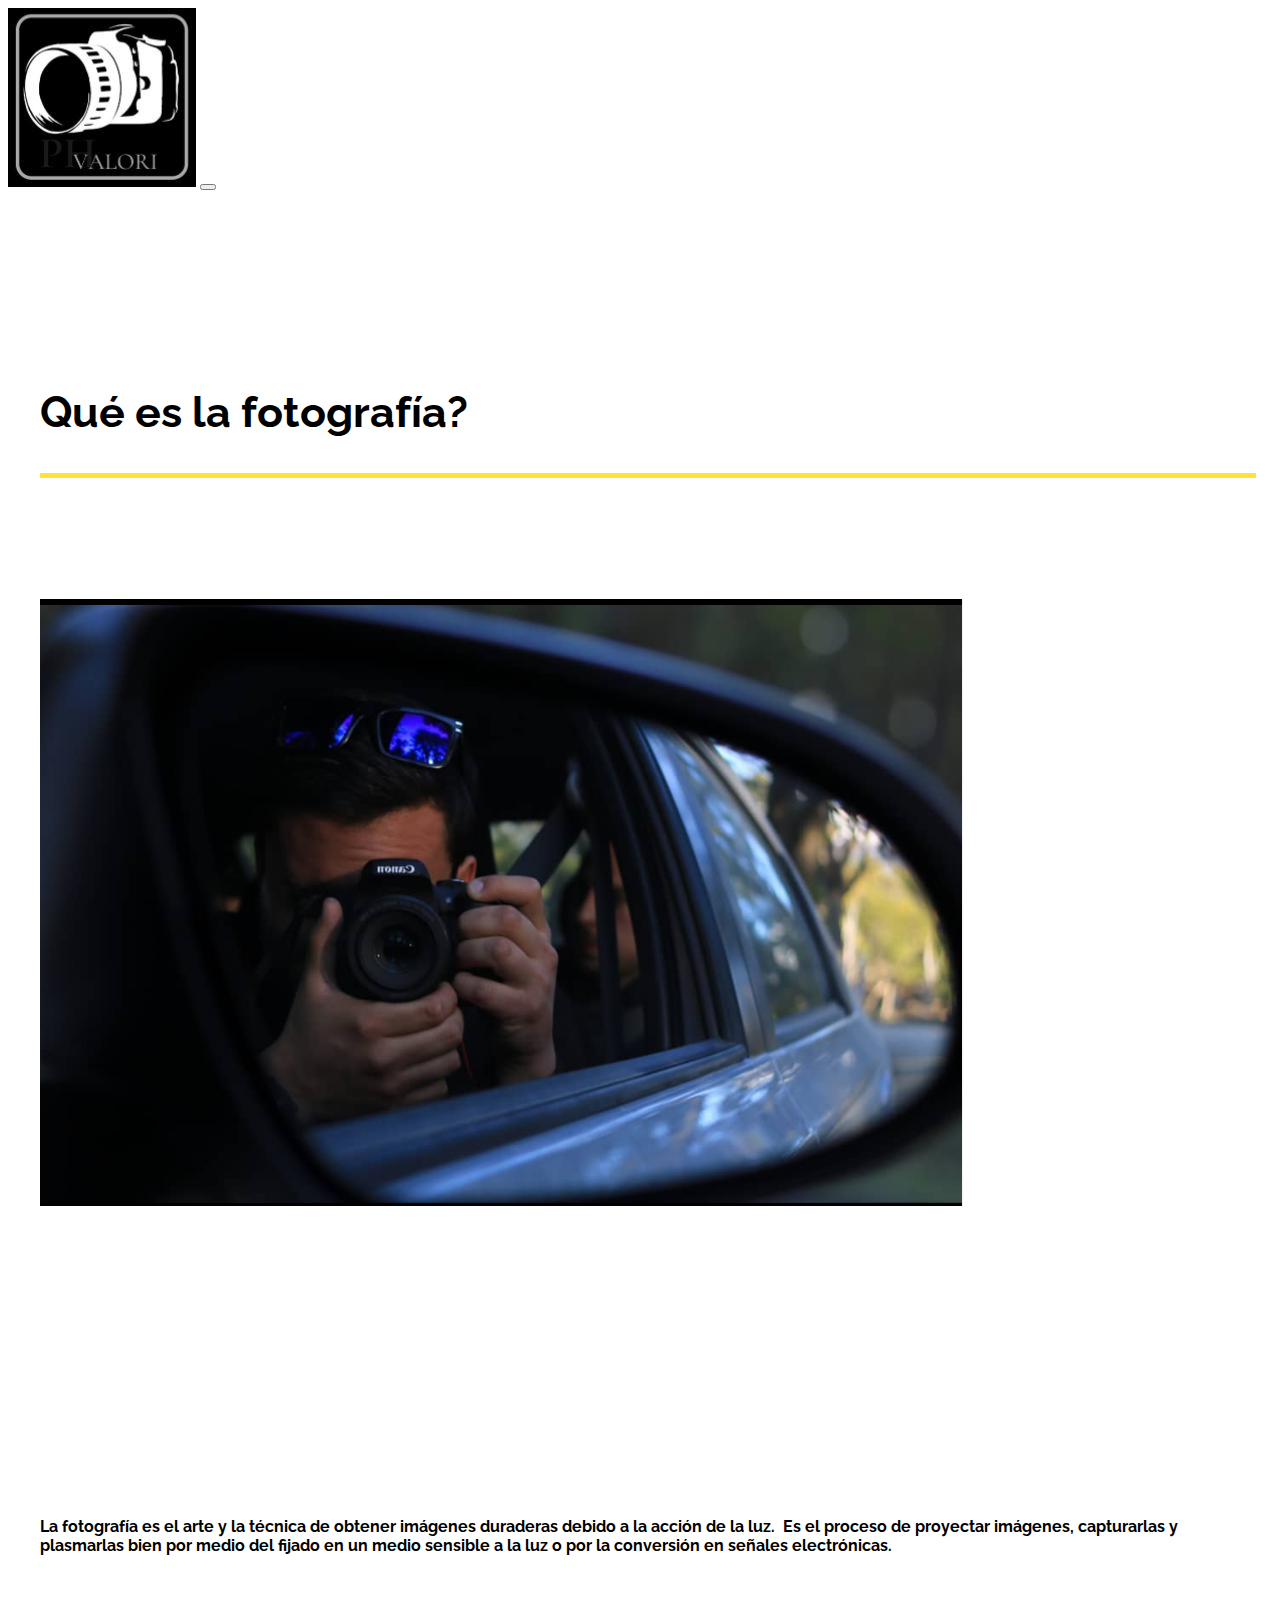
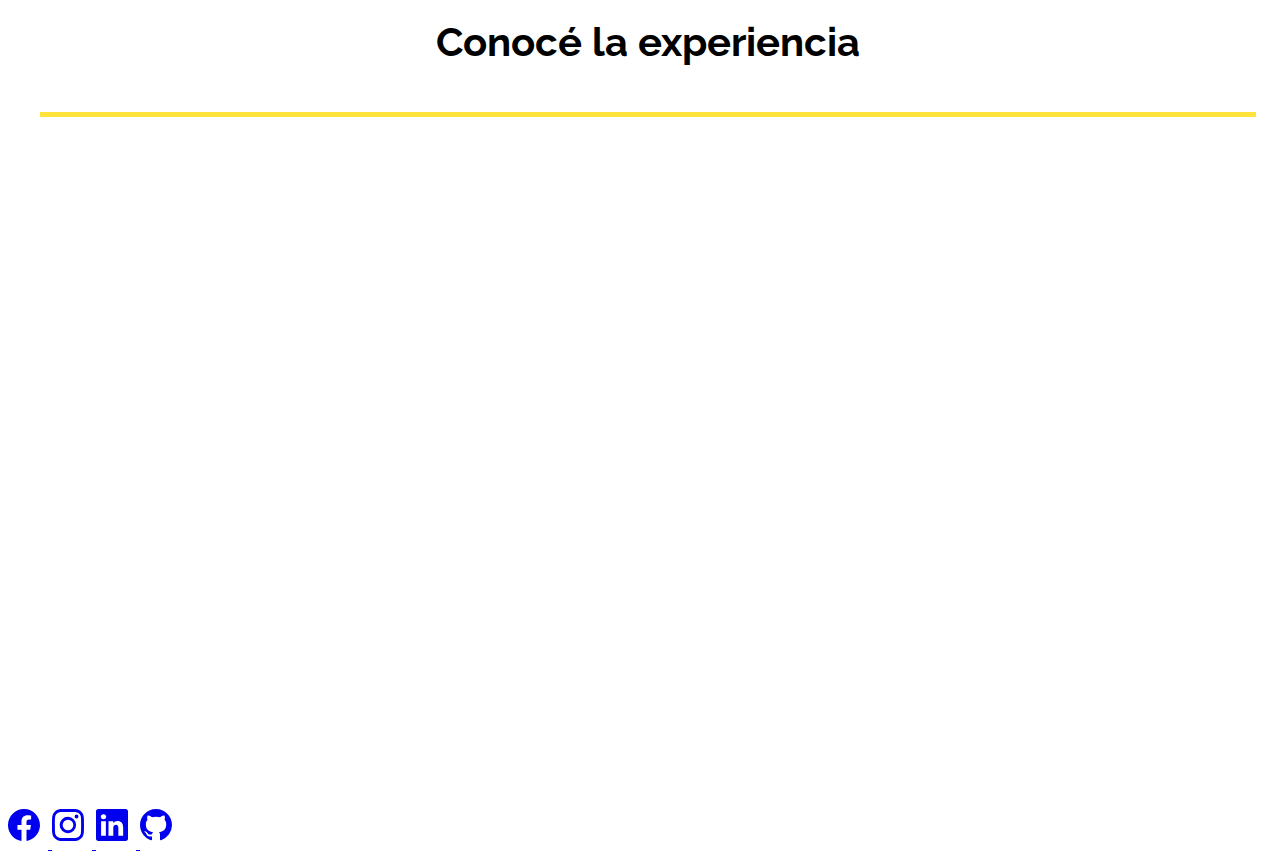
<file: index.html>
<!DOCTYPE html>
<html lang="es">

<head>
  <meta charset="UTF-8">
  <meta http-equiv="X-UA-Compatible" content="IE=edge">
  <meta name="viewport" content="width=device-width, initial-scale=1.0">
  <link rel="icon" type="image/x-icon" href="./imagenes/camara.png">
  <link rel="preconnect" href="https://fonts.googleapis.com">
  <link rel="preconnect" href="https://fonts.gstatic.com" crossorigin>
  <link href="https://fonts.googleapis.com/css2?family=Poppins:wght@200;500&family=Raleway:wght@200&display=swap" rel="stylesheet">
  <meta name="description" content="Somos una empresa dedicada a prestar y alquilar servicios de fotografía">
  <meta name="keywords" content="servicio de alquiler de cámaras, alquiler de camaras, alquiler de equipos de fotografía, camar, fotografía, equipos de fotografía, fotografo">

  <link href="https://cdn.jsdelivr.net/npm/bootstrap@5.1.3/dist/css/bootstrap.min.css" rel="stylesheet"
    integrity="sha384-1BmE4kWBq78iYhFldvKuhfTAU6auU8tT94WrHftjDbrCEXSU1oBoqyl2QvZ6jIW3" crossorigin="anonymous">
  <link rel="stylesheet" href="./scss/main.css">
  <title>PH Valori | alquiler de equipos fotográficos</title>
</head>

<body>
  <header>
    <nav class="navbar navbar-expand-lg navbar-nav navbar-dark bg-black">
      <div class="container-fluid">
        <img src="./imagenes/VALORI.JPG" alt="logo de la pagina">
        <button class="navbar-toggler" type="button" data-bs-toggle="collapse" data-bs-target="#navbarNav"
          aria-controls="navbarNav" aria-expanded="false" aria-label="Toggle navigation">
          <span class="navbar-toggler-icon"></span>
        </button>
        <div class="collapse navbar-collapse" id="navbarNav">
          <ul class="navbar-nav">
            <li class="nav-item">
              <a class="nav-link active" aria-current="page" href="#">Home</a>
            </li>
            <li class="nav-item">
              <a class="nav-link" href="./paginas/servicios.html">Servicios</a>
            </li>
            <li class="nav-item">
              <a class="nav-link" href="./paginas/contacto.html">Contacto</a>
            </li>
            <li class="nav-item">
              <a class="nav-link" href="./paginas/donde-estamos.html">Donde estamos</a>
            </li>
            <li class="nav-item">
              <a class="nav-link" href="./paginas/galería.html">Galería</a>
            </li>
          </ul>
        </div>
      </div>
    </nav>

  </header>

  <main class="body__index">
    <h2 class="creatividad text-center my-5">Qué es la fotografía?</h2>
    <span class="linea"></span>
    <section class="container">
      <div class="row">
        <div class="col-lg-6 cl-md-6">
          <img src="./imagenes/foto diego.PNG" class="img-thumbnail" alt="imagen del fotografo">
        </div>
        <div class="col-lg-6 cl-md-6">
          <h4 class="contexto">La fotografía es el arte y la técnica de obtener imágenes duraderas debido a la acción de
            la luz. ​ Es el proceso de proyectar imágenes, capturarlas y plasmarlas bien por medio del fijado en un
            medio sensible a la luz o por la conversión en señales electrónicas.</h4>
        </div>
      </div>
    </section>
    <h1>Conocé la experiencia</h1>
    <span class="linea"></span>
   <div class="”video-responsive”">
    <iframe class="video" width="760" height="415" src="https://www.youtube.com/embed/XtBVWkynCeo?start=17" title="YouTube video player" frameborder="0" allow="accelerometer; autoplay; clipboard-write; encrypted-media; gyroscope; picture-in-picture" allowfullscreen></iframe>
  </div>
  </main>

  <footer class="text-center text-lg-start bg-black text-muted">

    <section class="d-flex justify-content-center justify-content-lg-between p-4 border-bottom">

      <div class="me-5 d-none d-lg-block">
        <p class="footer_texto">Descubrí más de nosotros:</p>
      </div>

      <div class="footer_logos">
        <a href="https://m.facebook.com/DiieeGo12" class="me-4 text-reset" target="_blank">
          <svg xmlns="http://www.w3.org/2000/svg" width="40" height="40" fill="currentColor" class="bi bi-facebook"
            viewBox="0 0 20 20">
            <path
              d="M16 8.049c0-4.446-3.582-8.05-8-8.05C3.58 0-.002 3.603-.002 8.05c0 4.017 2.926 7.347 6.75 7.951v-5.625h-2.03V8.05H6.75V6.275c0-2.017 1.195-3.131 3.022-3.131.876 0 1.791.157 1.791.157v1.98h-1.009c-.993 0-1.303.621-1.303 1.258v1.51h2.218l-.354 2.326H9.25V16c3.824-.604 6.75-3.934 6.75-7.951z" />
          </svg>
        </a>
        <a href="https://www.instagram.com/diegogvalori/" class="me-4 text-reset" target="_blank">
          <svg xmlns="http://www.w3.org/2000/svg" width="40" height="40" fill="currentColor" class="bi bi-instagram"
            viewBox="0 0 20 20">
            <path
              d="M8 0C5.829 0 5.556.01 4.703.048 3.85.088 3.269.222 2.76.42a3.917 3.917 0 0 0-1.417.923A3.927 3.927 0 0 0 .42 2.76C.222 3.268.087 3.85.048 4.7.01 5.555 0 5.827 0 8.001c0 2.172.01 2.444.048 3.297.04.852.174 1.433.372 1.942.205.526.478.972.923 1.417.444.445.89.719 1.416.923.51.198 1.09.333 1.942.372C5.555 15.99 5.827 16 8 16s2.444-.01 3.298-.048c.851-.04 1.434-.174 1.943-.372a3.916 3.916 0 0 0 1.416-.923c.445-.445.718-.891.923-1.417.197-.509.332-1.09.372-1.942C15.99 10.445 16 10.173 16 8s-.01-2.445-.048-3.299c-.04-.851-.175-1.433-.372-1.941a3.926 3.926 0 0 0-.923-1.417A3.911 3.911 0 0 0 13.24.42c-.51-.198-1.092-.333-1.943-.372C10.443.01 10.172 0 7.998 0h.003zm-.717 1.442h.718c2.136 0 2.389.007 3.232.046.78.035 1.204.166 1.486.275.373.145.64.319.92.599.28.28.453.546.598.92.11.281.24.705.275 1.485.039.843.047 1.096.047 3.231s-.008 2.389-.047 3.232c-.035.78-.166 1.203-.275 1.485a2.47 2.47 0 0 1-.599.919c-.28.28-.546.453-.92.598-.28.11-.704.24-1.485.276-.843.038-1.096.047-3.232.047s-2.39-.009-3.233-.047c-.78-.036-1.203-.166-1.485-.276a2.478 2.478 0 0 1-.92-.598 2.48 2.48 0 0 1-.6-.92c-.109-.281-.24-.705-.275-1.485-.038-.843-.046-1.096-.046-3.233 0-2.136.008-2.388.046-3.231.036-.78.166-1.204.276-1.486.145-.373.319-.64.599-.92.28-.28.546-.453.92-.598.282-.11.705-.24 1.485-.276.738-.034 1.024-.044 2.515-.045v.002zm4.988 1.328a.96.96 0 1 0 0 1.92.96.96 0 0 0 0-1.92zm-4.27 1.122a4.109 4.109 0 1 0 0 8.217 4.109 4.109 0 0 0 0-8.217zm0 1.441a2.667 2.667 0 1 1 0 5.334 2.667 2.667 0 0 1 0-5.334z" />
          </svg>
        </a>
        <a href="https://www.linkedin.com/mwlite/in/diego-valori-252784108" class="me-4 text-reset" target="_blank">
          <svg xmlns="http://www.w3.org/2000/svg" width="40" height="40" fill="currentColor" class="bi bi-linkedin"
            viewBox="0 0 20 20">
            <path
              d="M0 1.146C0 .513.526 0 1.175 0h13.65C15.474 0 16 .513 16 1.146v13.708c0 .633-.526 1.146-1.175 1.146H1.175C.526 16 0 15.487 0 14.854V1.146zm4.943 12.248V6.169H2.542v7.225h2.401zm-1.2-8.212c.837 0 1.358-.554 1.358-1.248-.015-.709-.52-1.248-1.342-1.248-.822 0-1.359.54-1.359 1.248 0 .694.521 1.248 1.327 1.248h.016zm4.908 8.212V9.359c0-.216.016-.432.08-.586.173-.431.568-.878 1.232-.878.869 0 1.216.662 1.216 1.634v3.865h2.401V9.25c0-2.22-1.184-3.252-2.764-3.252-1.274 0-1.845.7-2.165 1.193v.025h-.016a5.54 5.54 0 0 1 .016-.025V6.169h-2.4c.03.678 0 7.225 0 7.225h2.4z" />
          </svg>
        </a>
        <a href="https://github.com/diegovalori/proyecto-ph.valori/" class="me-4 text-reset" target="_blank">
          <svg xmlns="http://www.w3.org/2000/svg" width="40" height="40" fill="currentColor" class="bi bi-github"
            viewBox="0 0 20 20">
            <path
              d="M8 0C3.58 0 0 3.58 0 8c0 3.54 2.29 6.53 5.47 7.59.4.07.55-.17.55-.38 0-.19-.01-.82-.01-1.49-2.01.37-2.53-.49-2.69-.94-.09-.23-.48-.94-.82-1.13-.28-.15-.68-.52-.01-.53.63-.01 1.08.58 1.23.82.72 1.21 1.87.87 2.33.66.07-.52.28-.87.51-1.07-1.78-.2-3.64-.89-3.64-3.95 0-.87.31-1.59.82-2.15-.08-.2-.36-1.02.08-2.12 0 0 .67-.21 2.2.82.64-.18 1.32-.27 2-.27.68 0 1.36.09 2 .27 1.53-1.04 2.2-.82 2.2-.82.44 1.1.16 1.92.08 2.12.51.56.82 1.27.82 2.15 0 3.07-1.87 3.75-3.65 3.95.29.25.54.73.54 1.48 0 1.07-.01 1.93-.01 2.2 0 .21.15.46.55.38A8.012 8.012 0 0 0 16 8c0-4.42-3.58-8-8-8z" />
          </svg>
        </a>
      </div>
    

    </section>

  </footer>
</body>
<script src="https://cdn.jsdelivr.net/npm/bootstrap@5.1.3/dist/js/bootstrap.bundle.min.js"
  integrity="sha384-ka7Sk0Gln4gmtz2MlQnikT1wXgYsOg+OMhuP+IlRH9sENBO0LRn5q+8nbTov4+1p" crossorigin="anonymous"></script>

</html>
</file>
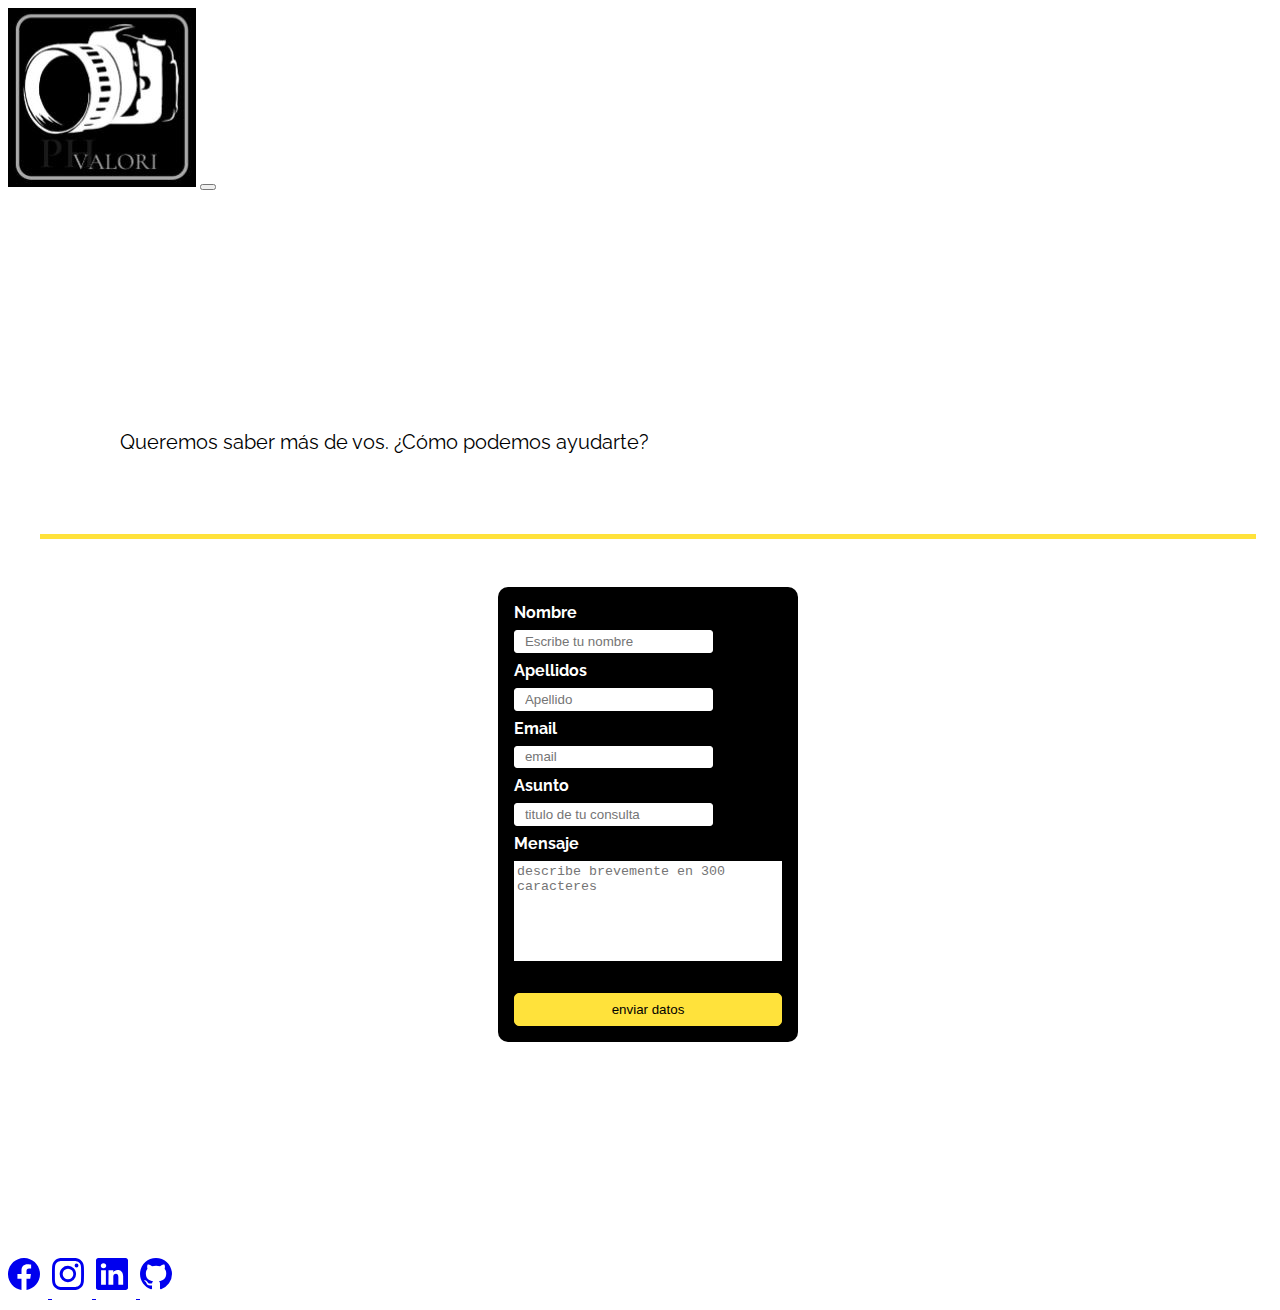
<file: paginas/contacto.html>
<!DOCTYPE html>
<html lang="es">

<head>
  <meta charset="UTF-8">
  <meta http-equiv="X-UA-Compatible" content="IE=edge">
  <meta name="viewport" content="width=device-width, initial-scale=1.0">
  <link rel="icon" type="image/x-icon" href="../imagenes/camara.png">
  <link rel="preconnect" href="https://fonts.googleapis.com">
  <link rel="preconnect" href="https://fonts.gstatic.com" crossorigin>
  <link href="https://fonts.googleapis.com/css2?family=Poppins:wght@200;500&family=Raleway:wght@200&display=swap" rel="stylesheet">
  <meta name="description" content="Contactate con nosotros y pedí asesoramiento sobre nuestros equipos. ">
  <meta name="keywords" content="contacto de alquiler de fotografía, servicio de alquiler de cámaras, alquiler de camaras, alquiler de equipos de fotografía, camar, fotografía, equipos de fotografía, fotografo">

  <link href="https://cdn.jsdelivr.net/npm/bootstrap@5.1.3/dist/css/bootstrap.min.css" rel="stylesheet"
    integrity="sha384-1BmE4kWBq78iYhFldvKuhfTAU6auU8tT94WrHftjDbrCEXSU1oBoqyl2QvZ6jIW3" crossorigin="anonymous">
  <link rel="stylesheet" href="../scss/main.css">

  <title>PH Valori | contactate con nosotros</title>
</head>

<body>

  <header class="header__contacto">
    <nav class="navbar navbar-expand-lg navbar-nav navbar-dark bg-black">
      <div class="container-fluid">
        <img src="../imagenes/VALORI.JPG" alt="logo de la pagina">
        <button class="navbar-toggler" type="button" data-bs-toggle="collapse" data-bs-target="#navbarNav"
          aria-controls="navbarNav" aria-expanded="false" aria-label="Toggle navigation">
          <span class="navbar-toggler-icon"></span>
        </button>
        <div class="collapse navbar-collapse" id="navbarNav">
          <ul class="navbar-nav">
            <li class="nav-item">
              <a class="nav-link active" aria-current="page" href="../index.html">Home</a>
            </li>
            <li class="nav-item">
              <a class="nav-link" href="../paginas/servicios.html">Servicios</a>
            </li>
            <li class="nav-item">
              <a class="nav-link" href="#">Contacto</a>
            </li>
            <li class="nav-item">
              <a class="nav-link" href="../paginas/donde-estamos.html">Donde estamos</a>
            </li>
            <li class="nav-item">
              <a class="nav-link" href="../paginas/galería.html">Galería</a>
            </li>
          </ul>
        </div>
      </div>
    </nav>
  </header>

  <main class="body__contacto">
    <p class="contexto_contacto">Queremos saber más de vos. ¿Cómo podemos ayudarte?</p>
    <span class="linea"></span>
    <div class="form">
    <form class="form__contacto" action="#" target="" method="get" name="formDatosPersonales">

      <label for="nombre">Nombre</label>
      <input type="text" name="nombre" id="nombre" placeholder="Escribe tu nombre" />

      <label for="apellidos">Apellidos</label>
      <input type="text" name="apellidos" id="apellidos" placeholder="Apellido" />

      <label for="email">Email</label>
      <input type="email" name="email" id="email" placeholder="email" required />

      <label for="asunto">Asunto</label>
      <input type="text" name="asunto" id="asunto" placeholder="titulo de tu consulta" />

      <label for="mensaje">Mensaje</label>
      <textarea name="mensaje" for="mensaje" placeholder="describe brevemente en 300 caracteres"
        maxlength="300"></textarea>

      <input type="submit" name="enviar" value="enviar datos" />
    </form>
  </div>
  </main>

  <footer class="text-center text-lg-start bg-black text-muted">

    <section class="d-flex justify-content-center justify-content-lg-between p-4 border-bottom">

      <div class="me-5 d-none d-lg-block">
        <p class="footer_texto">Descubrí más de nosotros:</p>
      </div>

      <div class="footer_logos">
        <a href="https://m.facebook.com/DiieeGo12" class="me-4 text-reset" target="_blank">
          <svg xmlns="http://www.w3.org/2000/svg" width="40" height="40" fill="currentColor" class="bi bi-facebook"
            viewBox="0 0 20 20">
            <path
              d="M16 8.049c0-4.446-3.582-8.05-8-8.05C3.58 0-.002 3.603-.002 8.05c0 4.017 2.926 7.347 6.75 7.951v-5.625h-2.03V8.05H6.75V6.275c0-2.017 1.195-3.131 3.022-3.131.876 0 1.791.157 1.791.157v1.98h-1.009c-.993 0-1.303.621-1.303 1.258v1.51h2.218l-.354 2.326H9.25V16c3.824-.604 6.75-3.934 6.75-7.951z" />
          </svg>
        </a>
        <a href="https://www.instagram.com/diegogvalori/" class="me-4 text-reset" target="_blank">
          <svg xmlns="http://www.w3.org/2000/svg" width="40" height="40" fill="currentColor" class="bi bi-instagram"
            viewBox="0 0 20 20">
            <path
              d="M8 0C5.829 0 5.556.01 4.703.048 3.85.088 3.269.222 2.76.42a3.917 3.917 0 0 0-1.417.923A3.927 3.927 0 0 0 .42 2.76C.222 3.268.087 3.85.048 4.7.01 5.555 0 5.827 0 8.001c0 2.172.01 2.444.048 3.297.04.852.174 1.433.372 1.942.205.526.478.972.923 1.417.444.445.89.719 1.416.923.51.198 1.09.333 1.942.372C5.555 15.99 5.827 16 8 16s2.444-.01 3.298-.048c.851-.04 1.434-.174 1.943-.372a3.916 3.916 0 0 0 1.416-.923c.445-.445.718-.891.923-1.417.197-.509.332-1.09.372-1.942C15.99 10.445 16 10.173 16 8s-.01-2.445-.048-3.299c-.04-.851-.175-1.433-.372-1.941a3.926 3.926 0 0 0-.923-1.417A3.911 3.911 0 0 0 13.24.42c-.51-.198-1.092-.333-1.943-.372C10.443.01 10.172 0 7.998 0h.003zm-.717 1.442h.718c2.136 0 2.389.007 3.232.046.78.035 1.204.166 1.486.275.373.145.64.319.92.599.28.28.453.546.598.92.11.281.24.705.275 1.485.039.843.047 1.096.047 3.231s-.008 2.389-.047 3.232c-.035.78-.166 1.203-.275 1.485a2.47 2.47 0 0 1-.599.919c-.28.28-.546.453-.92.598-.28.11-.704.24-1.485.276-.843.038-1.096.047-3.232.047s-2.39-.009-3.233-.047c-.78-.036-1.203-.166-1.485-.276a2.478 2.478 0 0 1-.92-.598 2.48 2.48 0 0 1-.6-.92c-.109-.281-.24-.705-.275-1.485-.038-.843-.046-1.096-.046-3.233 0-2.136.008-2.388.046-3.231.036-.78.166-1.204.276-1.486.145-.373.319-.64.599-.92.28-.28.546-.453.92-.598.282-.11.705-.24 1.485-.276.738-.034 1.024-.044 2.515-.045v.002zm4.988 1.328a.96.96 0 1 0 0 1.92.96.96 0 0 0 0-1.92zm-4.27 1.122a4.109 4.109 0 1 0 0 8.217 4.109 4.109 0 0 0 0-8.217zm0 1.441a2.667 2.667 0 1 1 0 5.334 2.667 2.667 0 0 1 0-5.334z" />
          </svg>
        </a>
        <a href="https://www.linkedin.com/mwlite/in/diego-valori-252784108" class="me-4 text-reset" target="_blank">
          <svg xmlns="http://www.w3.org/2000/svg" width="40" height="40" fill="currentColor" class="bi bi-linkedin"
            viewBox="0 0 20 20">
            <path
              d="M0 1.146C0 .513.526 0 1.175 0h13.65C15.474 0 16 .513 16 1.146v13.708c0 .633-.526 1.146-1.175 1.146H1.175C.526 16 0 15.487 0 14.854V1.146zm4.943 12.248V6.169H2.542v7.225h2.401zm-1.2-8.212c.837 0 1.358-.554 1.358-1.248-.015-.709-.52-1.248-1.342-1.248-.822 0-1.359.54-1.359 1.248 0 .694.521 1.248 1.327 1.248h.016zm4.908 8.212V9.359c0-.216.016-.432.08-.586.173-.431.568-.878 1.232-.878.869 0 1.216.662 1.216 1.634v3.865h2.401V9.25c0-2.22-1.184-3.252-2.764-3.252-1.274 0-1.845.7-2.165 1.193v.025h-.016a5.54 5.54 0 0 1 .016-.025V6.169h-2.4c.03.678 0 7.225 0 7.225h2.4z" />
          </svg>
        </a>
        <a href="https://github.com/diegovalori/proyecto-ph.valori/" class="me-4 text-reset" target="_blank">
          <svg xmlns="http://www.w3.org/2000/svg" width="40" height="40" fill="currentColor" class="bi bi-github"
            viewBox="0 0 20 20">
            <path
              d="M8 0C3.58 0 0 3.58 0 8c0 3.54 2.29 6.53 5.47 7.59.4.07.55-.17.55-.38 0-.19-.01-.82-.01-1.49-2.01.37-2.53-.49-2.69-.94-.09-.23-.48-.94-.82-1.13-.28-.15-.68-.52-.01-.53.63-.01 1.08.58 1.23.82.72 1.21 1.87.87 2.33.66.07-.52.28-.87.51-1.07-1.78-.2-3.64-.89-3.64-3.95 0-.87.31-1.59.82-2.15-.08-.2-.36-1.02.08-2.12 0 0 .67-.21 2.2.82.64-.18 1.32-.27 2-.27.68 0 1.36.09 2 .27 1.53-1.04 2.2-.82 2.2-.82.44 1.1.16 1.92.08 2.12.51.56.82 1.27.82 2.15 0 3.07-1.87 3.75-3.65 3.95.29.25.54.73.54 1.48 0 1.07-.01 1.93-.01 2.2 0 .21.15.46.55.38A8.012 8.012 0 0 0 16 8c0-4.42-3.58-8-8-8z" />
          </svg>
        </a>
      </div>
      </div>

    </section>

  </footer>

</body>

<script src="https://cdn.jsdelivr.net/npm/bootstrap@5.1.3/dist/js/bootstrap.bundle.min.js"
  integrity="sha384-ka7Sk0Gln4gmtz2MlQnikT1wXgYsOg+OMhuP+IlRH9sENBO0LRn5q+8nbTov4+1p" crossorigin="anonymous"></script>

</html>
</file>
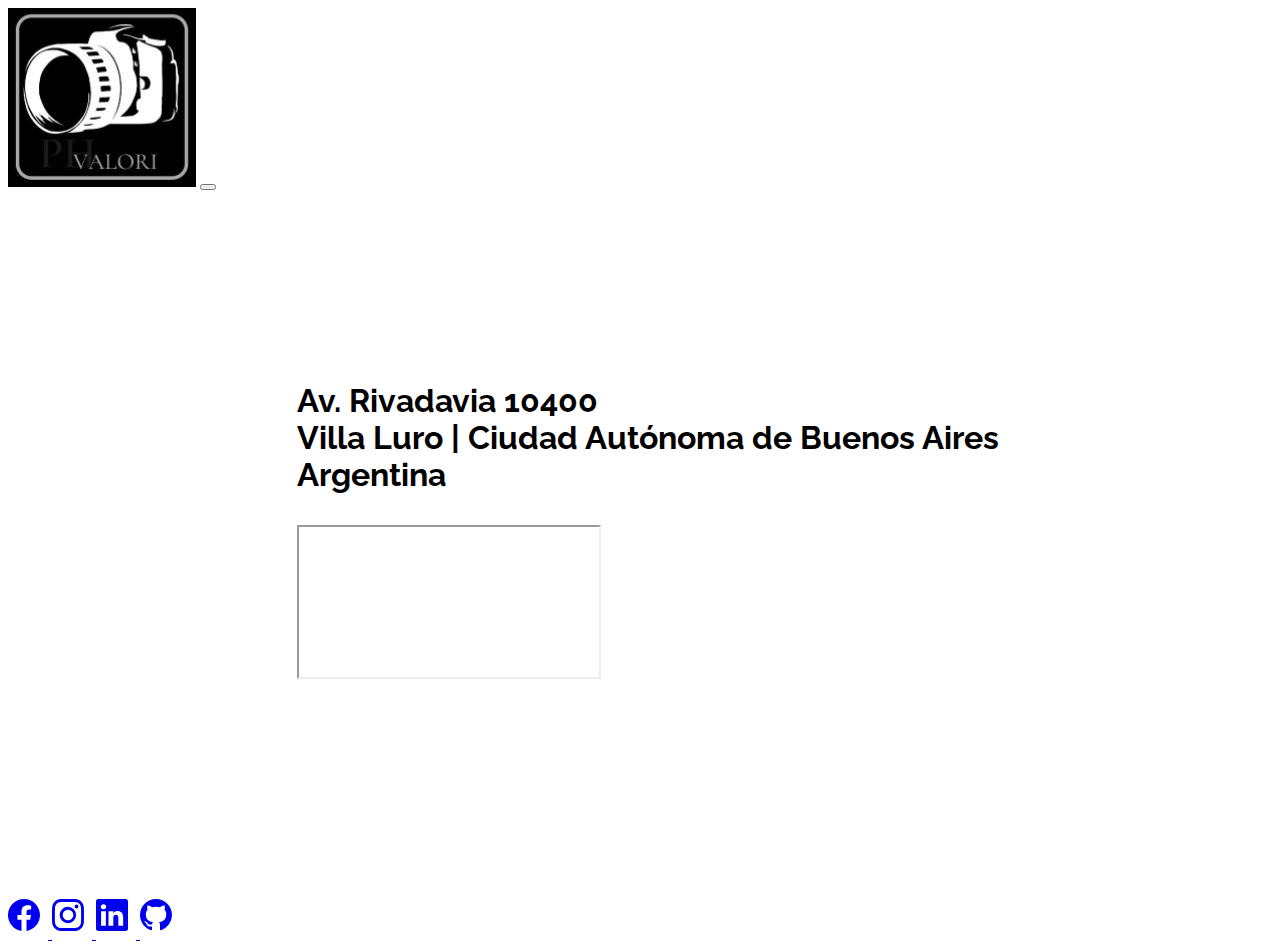
<file: paginas/donde-estamos.html>
<!DOCTYPE html>
<html lang="es">

<head>
  <meta charset="UTF-8">
  <meta http-equiv="X-UA-Compatible" content="IE=edge">
  <meta name="viewport" content="width=device-width, initial-scale=1.0">
  <link rel="icon" type="image/x-icon" href="../imagenes/camara.png">
  <link rel="preconnect" href="https://fonts.googleapis.com">
  <link rel="preconnect" href="https://fonts.gstatic.com" crossorigin>
  <link href="https://fonts.googleapis.com/css2?family=Poppins:wght@200;500&family=Raleway:wght@200&display=swap" rel="stylesheet">
  <meta name="description" content="Nuestro local se ubica en Capital Federal y trabajamos para toda la Argentina.">
  <meta name="keywords" content="equipos de fotografía en CABA, Villa Luro fotografía, servicio de alquiler de cámaras, alquiler de camaras, alquiler de equipos de fotografía, camar, fotografía, equipos de fotografía, fotografo">


  <link href="https://cdn.jsdelivr.net/npm/bootstrap@5.1.3/dist/css/bootstrap.min.css" rel="stylesheet"
    integrity="sha384-1BmE4kWBq78iYhFldvKuhfTAU6auU8tT94WrHftjDbrCEXSU1oBoqyl2QvZ6jIW3" crossorigin="anonymous">
  <link rel="stylesheet" href="../scss/main.css">
  <title>PH Valori | donde estamos</title>
</head>

<body>
  <header class="header__donde-estamos">
    <nav class="navbar navbar-expand-lg navbar-nav navbar-dark bg-black">
      <div class="container-fluid">
        <img src="../imagenes/VALORI.JPG" alt="logo de la pagina">
        <button class="navbar-toggler" type="button" data-bs-toggle="collapse" data-bs-target="#navbarNav"
          aria-controls="navbarNav" aria-expanded="false" aria-label="Toggle navigation">
          <span class="navbar-toggler-icon"></span>
        </button>
        <div class="collapse navbar-collapse" id="navbarNav">
          <ul class="navbar-nav">
            <li class="nav-item">
              <a class="nav-link active" aria-current="page" href="../index.html">Home</a>
            </li>
            <li class="nav-item">
              <a class="nav-link" href="../paginas/servicios.html">Servicios</a>
            </li>
            <li class="nav-item">
              <a class="nav-link" href="../paginas/contacto.html">Contacto</a>
            </li>
            <li class="nav-item">
              <a class="nav-link" href="#">Donde estamos</a>
            </li>
            <li class="nav-item">
              <a class="nav-link" href="../paginas/galería.html">Galería</a>
            </li>
          </ul>
        </div>
      </div>
    </nav>
  </header>


  <main class="main_donde-estamos">
    <div class="ubicacion">
      <h3 class="text-center my-5 bg-light">
        Av. Rivadavia 10400 <br>
        Villa Luro | Ciudad Autónoma de Buenos Aires<br>
        Argentina<br></h3>
      <div class="ratio ratio-4x3" style="--bs-aspect-ratio:50%">
        <iframe
          src="https://www.google.com/maps/embed?pb=!1m18!1m12!1m3!1d3282.6057551946283!2d-58.512348349197566!3d-34.63940188035434!2m3!1f0!2f0!3f0!3m2!1i1024!2i768!4f13.1!3m3!1m2!1s0x95bcc84c9fe69d83%3A0xd0388731b116e151!2sAv.%20Rivadavia%2010400%2C%20Buenos%20Aires!5e0!3m2!1ses-419!2sar!4v1648164562089!5m2!1ses-419!2sar"
          title=" Mapa" allowfullscreen></iframe>
      </div>
    </div>
  </main>
  <footer class="text-center text-lg-start bg-black text-muted">

    <section class="d-flex justify-content-center justify-content-lg-between p-4 border-bottom">

      <div class="me-5 d-none d-lg-block">
        <p class="footer_texto">Descubrí más de nosotros:</p>
      </div>

      <div class="footer_logos">
        <a href="https://m.facebook.com/DiieeGo12" class="me-4 text-reset" target="_blank">
          <svg xmlns="http://www.w3.org/2000/svg" width="40" height="40" fill="currentColor" class="bi bi-facebook"
            viewBox="0 0 20 20">
            <path
              d="M16 8.049c0-4.446-3.582-8.05-8-8.05C3.58 0-.002 3.603-.002 8.05c0 4.017 2.926 7.347 6.75 7.951v-5.625h-2.03V8.05H6.75V6.275c0-2.017 1.195-3.131 3.022-3.131.876 0 1.791.157 1.791.157v1.98h-1.009c-.993 0-1.303.621-1.303 1.258v1.51h2.218l-.354 2.326H9.25V16c3.824-.604 6.75-3.934 6.75-7.951z" />
          </svg>
        </a>
        <a href="https://www.instagram.com/diegogvalori/" class="me-4 text-reset" target="_blank">
          <svg xmlns="http://www.w3.org/2000/svg" width="40" height="40" fill="currentColor" class="bi bi-instagram"
            viewBox="0 0 20 20">
            <path
              d="M8 0C5.829 0 5.556.01 4.703.048 3.85.088 3.269.222 2.76.42a3.917 3.917 0 0 0-1.417.923A3.927 3.927 0 0 0 .42 2.76C.222 3.268.087 3.85.048 4.7.01 5.555 0 5.827 0 8.001c0 2.172.01 2.444.048 3.297.04.852.174 1.433.372 1.942.205.526.478.972.923 1.417.444.445.89.719 1.416.923.51.198 1.09.333 1.942.372C5.555 15.99 5.827 16 8 16s2.444-.01 3.298-.048c.851-.04 1.434-.174 1.943-.372a3.916 3.916 0 0 0 1.416-.923c.445-.445.718-.891.923-1.417.197-.509.332-1.09.372-1.942C15.99 10.445 16 10.173 16 8s-.01-2.445-.048-3.299c-.04-.851-.175-1.433-.372-1.941a3.926 3.926 0 0 0-.923-1.417A3.911 3.911 0 0 0 13.24.42c-.51-.198-1.092-.333-1.943-.372C10.443.01 10.172 0 7.998 0h.003zm-.717 1.442h.718c2.136 0 2.389.007 3.232.046.78.035 1.204.166 1.486.275.373.145.64.319.92.599.28.28.453.546.598.92.11.281.24.705.275 1.485.039.843.047 1.096.047 3.231s-.008 2.389-.047 3.232c-.035.78-.166 1.203-.275 1.485a2.47 2.47 0 0 1-.599.919c-.28.28-.546.453-.92.598-.28.11-.704.24-1.485.276-.843.038-1.096.047-3.232.047s-2.39-.009-3.233-.047c-.78-.036-1.203-.166-1.485-.276a2.478 2.478 0 0 1-.92-.598 2.48 2.48 0 0 1-.6-.92c-.109-.281-.24-.705-.275-1.485-.038-.843-.046-1.096-.046-3.233 0-2.136.008-2.388.046-3.231.036-.78.166-1.204.276-1.486.145-.373.319-.64.599-.92.28-.28.546-.453.92-.598.282-.11.705-.24 1.485-.276.738-.034 1.024-.044 2.515-.045v.002zm4.988 1.328a.96.96 0 1 0 0 1.92.96.96 0 0 0 0-1.92zm-4.27 1.122a4.109 4.109 0 1 0 0 8.217 4.109 4.109 0 0 0 0-8.217zm0 1.441a2.667 2.667 0 1 1 0 5.334 2.667 2.667 0 0 1 0-5.334z" />
          </svg>
        </a>
        <a href="https://www.linkedin.com/mwlite/in/diego-valori-252784108" class="me-4 text-reset" target="_blank">
          <svg xmlns="http://www.w3.org/2000/svg" width="40" height="40" fill="currentColor" class="bi bi-linkedin"
            viewBox="0 0 20 20">
            <path
              d="M0 1.146C0 .513.526 0 1.175 0h13.65C15.474 0 16 .513 16 1.146v13.708c0 .633-.526 1.146-1.175 1.146H1.175C.526 16 0 15.487 0 14.854V1.146zm4.943 12.248V6.169H2.542v7.225h2.401zm-1.2-8.212c.837 0 1.358-.554 1.358-1.248-.015-.709-.52-1.248-1.342-1.248-.822 0-1.359.54-1.359 1.248 0 .694.521 1.248 1.327 1.248h.016zm4.908 8.212V9.359c0-.216.016-.432.08-.586.173-.431.568-.878 1.232-.878.869 0 1.216.662 1.216 1.634v3.865h2.401V9.25c0-2.22-1.184-3.252-2.764-3.252-1.274 0-1.845.7-2.165 1.193v.025h-.016a5.54 5.54 0 0 1 .016-.025V6.169h-2.4c.03.678 0 7.225 0 7.225h2.4z" />
          </svg>
        </a>
        <a href="https://github.com/diegovalori/proyecto-ph.valori/" class="me-4 text-reset" target="_blank">
          <svg xmlns="http://www.w3.org/2000/svg" width="40" height="40" fill="currentColor" class="bi bi-github"
            viewBox="0 0 20 20">
            <path
              d="M8 0C3.58 0 0 3.58 0 8c0 3.54 2.29 6.53 5.47 7.59.4.07.55-.17.55-.38 0-.19-.01-.82-.01-1.49-2.01.37-2.53-.49-2.69-.94-.09-.23-.48-.94-.82-1.13-.28-.15-.68-.52-.01-.53.63-.01 1.08.58 1.23.82.72 1.21 1.87.87 2.33.66.07-.52.28-.87.51-1.07-1.78-.2-3.64-.89-3.64-3.95 0-.87.31-1.59.82-2.15-.08-.2-.36-1.02.08-2.12 0 0 .67-.21 2.2.82.64-.18 1.32-.27 2-.27.68 0 1.36.09 2 .27 1.53-1.04 2.2-.82 2.2-.82.44 1.1.16 1.92.08 2.12.51.56.82 1.27.82 2.15 0 3.07-1.87 3.75-3.65 3.95.29.25.54.73.54 1.48 0 1.07-.01 1.93-.01 2.2 0 .21.15.46.55.38A8.012 8.012 0 0 0 16 8c0-4.42-3.58-8-8-8z" />
          </svg>
        </a>
      </div>
      </div>

    </section>

  </footer>
</body>
<script src="https://cdn.jsdelivr.net/npm/bootstrap@5.1.3/dist/js/bootstrap.bundle.min.js"
  integrity="sha384-ka7Sk0Gln4gmtz2MlQnikT1wXgYsOg+OMhuP+IlRH9sENBO0LRn5q+8nbTov4+1p" crossorigin="anonymous"></script>

</html>
</file>
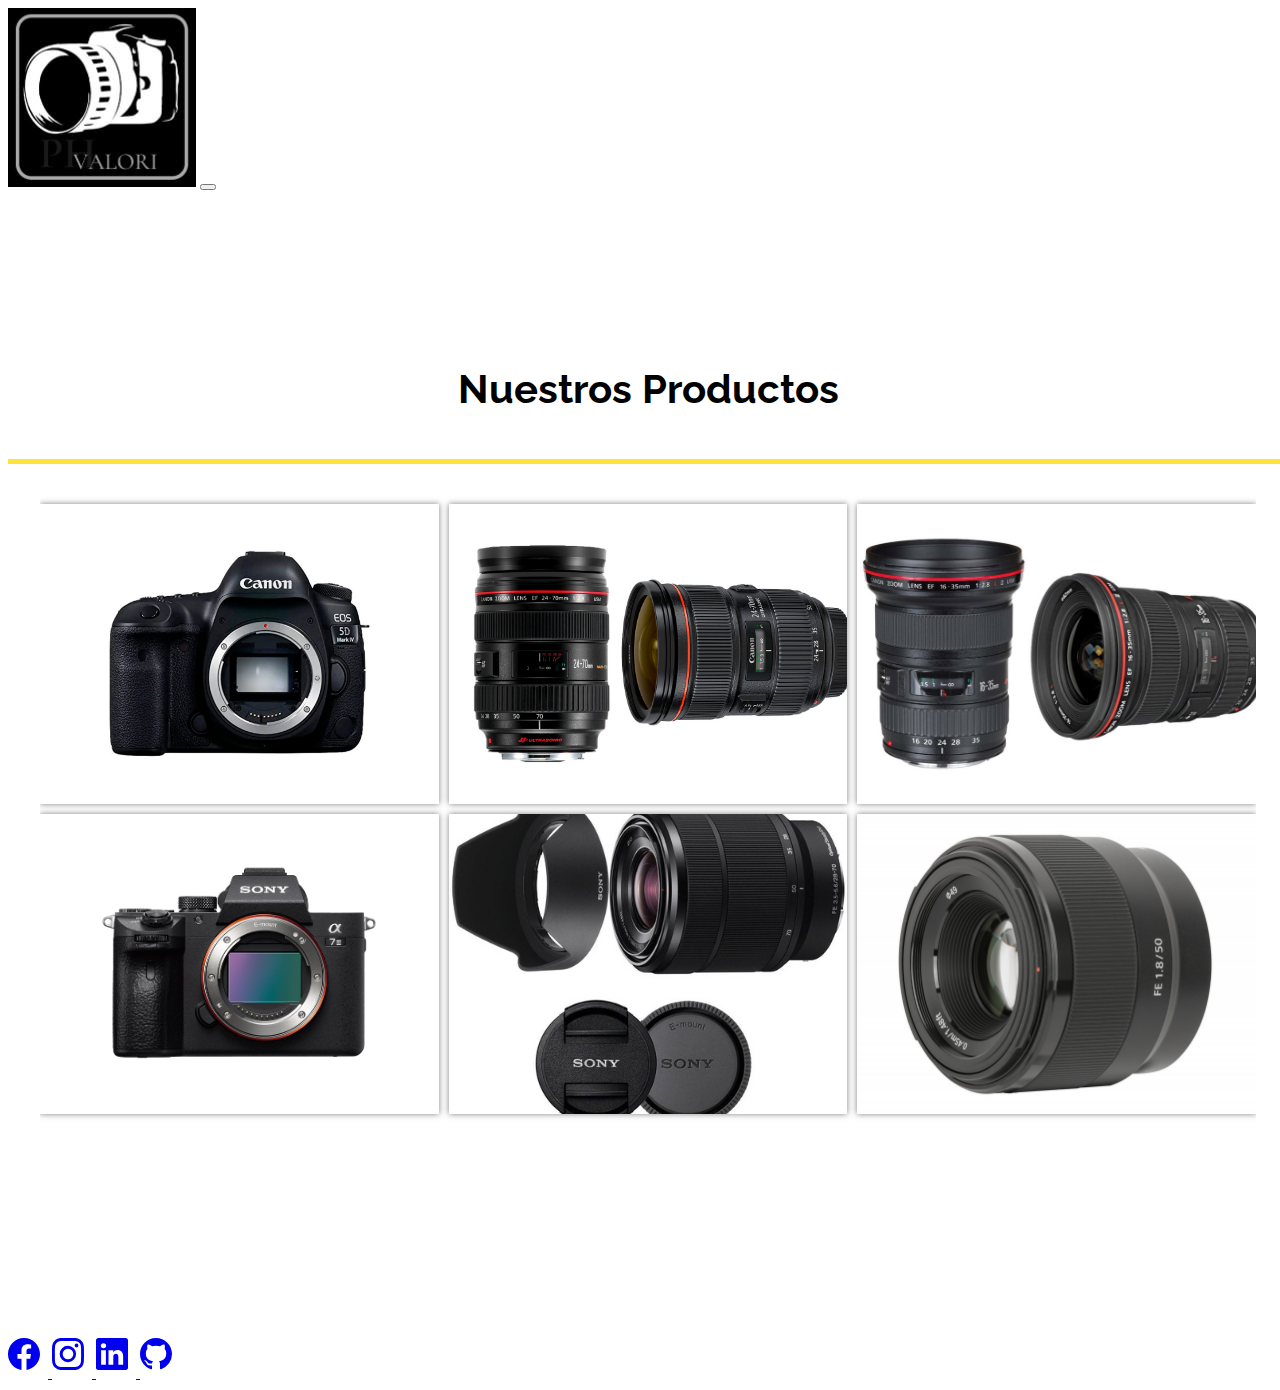
<file: paginas/galería.html>
<!DOCTYPE html>
<html lang="es">

<head>
  <meta charset="UTF-8">
  <meta http-equiv="X-UA-Compatible" content="IE=edge">
  <meta name="viewport" content="width=device-width, initial-scale=1.0">
  <link rel="icon" type="image/x-icon" href="../imagenes/camara.png">
  <link rel="preconnect" href="https://fonts.googleapis.com">
  <link rel="preconnect" href="https://fonts.gstatic.com" crossorigin>
  <link href="https://fonts.googleapis.com/css2?family=Poppins:wght@200;500&family=Raleway:wght@200&display=swap" rel="stylesheet">
  <meta name="description" content="Mira todos los equipos fotográficos que tenemos para ofrecerte.">
  <meta name="keywords" content="servicio de alquiler de cámaras, alquiler de camaras, alquiler de equipos de fotografía, camar, fotografía, equipos de fotografía, fotografo">

  <link href="https://cdn.jsdelivr.net/npm/bootstrap@5.1.3/dist/css/bootstrap.min.css" rel="stylesheet"
    integrity="sha384-1BmE4kWBq78iYhFldvKuhfTAU6auU8tT94WrHftjDbrCEXSU1oBoqyl2QvZ6jIW3" crossorigin="anonymous">
  <link rel="stylesheet" href="../scss/main.css">
  <!-- titulo -->
  <title>PH Valori | galería de equipos fotográficos</title>
</head>

<body>
  <header class="header__galeria">
    <nav class="navbar navbar-expand-lg navbar-nav navbar-dark bg-black">
      <div class="container-fluid">
        <img src="../imagenes/VALORI.JPG" alt="logo de la pagina">
        <button class="navbar-toggler" type="button" data-bs-toggle="collapse" data-bs-target="#navbarNav"
          aria-controls="navbarNav" aria-expanded="false" aria-label="Toggle navigation">
          <span class="navbar-toggler-icon"></span>
        </button>
        <div class="collapse navbar-collapse" id="navbarNav">
          <ul class="navbar-nav">
            <li class="nav-item">
              <a class="nav-link active" aria-current="page" href="../index.html">Home</a>
            </li>
            <li class="nav-item">
              <a class="nav-link" href="../paginas/servicios.html">Servicios</a>
            </li>
            <li class="nav-item">
              <a class="nav-link" href="../paginas/contacto.html">Contacto</a>
            </li>
            <li class="nav-item">
              <a class="nav-link" href="../paginas/donde-estamos.html">Donde estamos</a>
            </li>
            <li class="nav-item">
              <a class="nav-link" href="#">Galería</a>
            </li>
          </ul>
        </div>
      </div>
    </nav>
  </header>

  <main class="main_galeria">
    <h1>Nuestros Productos</h1>
    <span class="linea"></span>
    <section class="galeria">
    <a class="image1" href="#image1"><img src="../imagenes/CANON-5D-IV.webp" alt="camara CANON-5D-IV"></a>
    <a class="image2" href="#image2"><img src="../imagenes/CANON-24-70.jpg" alt="lente CANON-24-70"></a>
    <a class="image3" href="#image3"><img src="../imagenes/Canon-16-35.jpg" alt="lente Canon-16-35"></a>
    <a class="image4" href="#image4"><img src="../imagenes/sony a7.jpg" alt="camara sony a7"></a>
    <a class="image5" href="#image5"><img src="../imagenes/lente sony.jpg" alt="lente sony"></a>
    <a class="image6" href="#image6"><img src="../imagenes/lente sony 50mm.jpg" alt="lente sony 50mm"></a>
    </section>
  
</main> 
            

    <footer class="text-center text-lg-start bg-black text-muted">

      <section class="d-flex justify-content-center justify-content-lg-between p-4 border-bottom">

        <div class="me-5 d-none d-lg-block">
          <p class="footer_texto">Descubrí más de nosotros:</p>
        </div>

        <div class="footer_logos">
          <a href="https://m.facebook.com/DiieeGo12" class="me-4 text-reset" target="_blank">
            <svg xmlns="http://www.w3.org/2000/svg" width="40" height="40" fill="currentColor" class="bi bi-facebook"
              viewBox="0 0 20 20">
              <path
                d="M16 8.049c0-4.446-3.582-8.05-8-8.05C3.58 0-.002 3.603-.002 8.05c0 4.017 2.926 7.347 6.75 7.951v-5.625h-2.03V8.05H6.75V6.275c0-2.017 1.195-3.131 3.022-3.131.876 0 1.791.157 1.791.157v1.98h-1.009c-.993 0-1.303.621-1.303 1.258v1.51h2.218l-.354 2.326H9.25V16c3.824-.604 6.75-3.934 6.75-7.951z" />
            </svg>
          </a>
          <a href="https://www.instagram.com/diegogvalori/" class="me-4 text-reset" target="_blank">
            <svg xmlns="http://www.w3.org/2000/svg" width="40" height="40" fill="currentColor" class="bi bi-instagram"
              viewBox="0 0 20 20">
              <path
                d="M8 0C5.829 0 5.556.01 4.703.048 3.85.088 3.269.222 2.76.42a3.917 3.917 0 0 0-1.417.923A3.927 3.927 0 0 0 .42 2.76C.222 3.268.087 3.85.048 4.7.01 5.555 0 5.827 0 8.001c0 2.172.01 2.444.048 3.297.04.852.174 1.433.372 1.942.205.526.478.972.923 1.417.444.445.89.719 1.416.923.51.198 1.09.333 1.942.372C5.555 15.99 5.827 16 8 16s2.444-.01 3.298-.048c.851-.04 1.434-.174 1.943-.372a3.916 3.916 0 0 0 1.416-.923c.445-.445.718-.891.923-1.417.197-.509.332-1.09.372-1.942C15.99 10.445 16 10.173 16 8s-.01-2.445-.048-3.299c-.04-.851-.175-1.433-.372-1.941a3.926 3.926 0 0 0-.923-1.417A3.911 3.911 0 0 0 13.24.42c-.51-.198-1.092-.333-1.943-.372C10.443.01 10.172 0 7.998 0h.003zm-.717 1.442h.718c2.136 0 2.389.007 3.232.046.78.035 1.204.166 1.486.275.373.145.64.319.92.599.28.28.453.546.598.92.11.281.24.705.275 1.485.039.843.047 1.096.047 3.231s-.008 2.389-.047 3.232c-.035.78-.166 1.203-.275 1.485a2.47 2.47 0 0 1-.599.919c-.28.28-.546.453-.92.598-.28.11-.704.24-1.485.276-.843.038-1.096.047-3.232.047s-2.39-.009-3.233-.047c-.78-.036-1.203-.166-1.485-.276a2.478 2.478 0 0 1-.92-.598 2.48 2.48 0 0 1-.6-.92c-.109-.281-.24-.705-.275-1.485-.038-.843-.046-1.096-.046-3.233 0-2.136.008-2.388.046-3.231.036-.78.166-1.204.276-1.486.145-.373.319-.64.599-.92.28-.28.546-.453.92-.598.282-.11.705-.24 1.485-.276.738-.034 1.024-.044 2.515-.045v.002zm4.988 1.328a.96.96 0 1 0 0 1.92.96.96 0 0 0 0-1.92zm-4.27 1.122a4.109 4.109 0 1 0 0 8.217 4.109 4.109 0 0 0 0-8.217zm0 1.441a2.667 2.667 0 1 1 0 5.334 2.667 2.667 0 0 1 0-5.334z" />
            </svg>
          </a>
          <a href="https://www.linkedin.com/mwlite/in/diego-valori-252784108" class="me-4 text-reset" target="_blank">
            <svg xmlns="http://www.w3.org/2000/svg" width="40" height="40" fill="currentColor" class="bi bi-linkedin"
              viewBox="0 0 20 20">
              <path
                d="M0 1.146C0 .513.526 0 1.175 0h13.65C15.474 0 16 .513 16 1.146v13.708c0 .633-.526 1.146-1.175 1.146H1.175C.526 16 0 15.487 0 14.854V1.146zm4.943 12.248V6.169H2.542v7.225h2.401zm-1.2-8.212c.837 0 1.358-.554 1.358-1.248-.015-.709-.52-1.248-1.342-1.248-.822 0-1.359.54-1.359 1.248 0 .694.521 1.248 1.327 1.248h.016zm4.908 8.212V9.359c0-.216.016-.432.08-.586.173-.431.568-.878 1.232-.878.869 0 1.216.662 1.216 1.634v3.865h2.401V9.25c0-2.22-1.184-3.252-2.764-3.252-1.274 0-1.845.7-2.165 1.193v.025h-.016a5.54 5.54 0 0 1 .016-.025V6.169h-2.4c.03.678 0 7.225 0 7.225h2.4z" />
            </svg>
          </a>
          <a href="https://github.com/diegovalori/proyecto-ph.valori/" class="me-4 text-reset" target="_blank">
            <svg xmlns="http://www.w3.org/2000/svg" width="40" height="40" fill="currentColor" class="bi bi-github"
              viewBox="0 0 20 20">
              <path
                d="M8 0C3.58 0 0 3.58 0 8c0 3.54 2.29 6.53 5.47 7.59.4.07.55-.17.55-.38 0-.19-.01-.82-.01-1.49-2.01.37-2.53-.49-2.69-.94-.09-.23-.48-.94-.82-1.13-.28-.15-.68-.52-.01-.53.63-.01 1.08.58 1.23.82.72 1.21 1.87.87 2.33.66.07-.52.28-.87.51-1.07-1.78-.2-3.64-.89-3.64-3.95 0-.87.31-1.59.82-2.15-.08-.2-.36-1.02.08-2.12 0 0 .67-.21 2.2.82.64-.18 1.32-.27 2-.27.68 0 1.36.09 2 .27 1.53-1.04 2.2-.82 2.2-.82.44 1.1.16 1.92.08 2.12.51.56.82 1.27.82 2.15 0 3.07-1.87 3.75-3.65 3.95.29.25.54.73.54 1.48 0 1.07-.01 1.93-.01 2.2 0 .21.15.46.55.38A8.012 8.012 0 0 0 16 8c0-4.42-3.58-8-8-8z" />
            </svg>
          </a>
        </div>
        </div>
        </div>

      </section>

    </footer>
</body>
<script src="https://cdn.jsdelivr.net/npm/bootstrap@5.1.3/dist/js/bootstrap.bundle.min.js"
  integrity="sha384-ka7Sk0Gln4gmtz2MlQnikT1wXgYsOg+OMhuP+IlRH9sENBO0LRn5q+8nbTov4+1p" crossorigin="anonymous"></script>

</html>
</file>
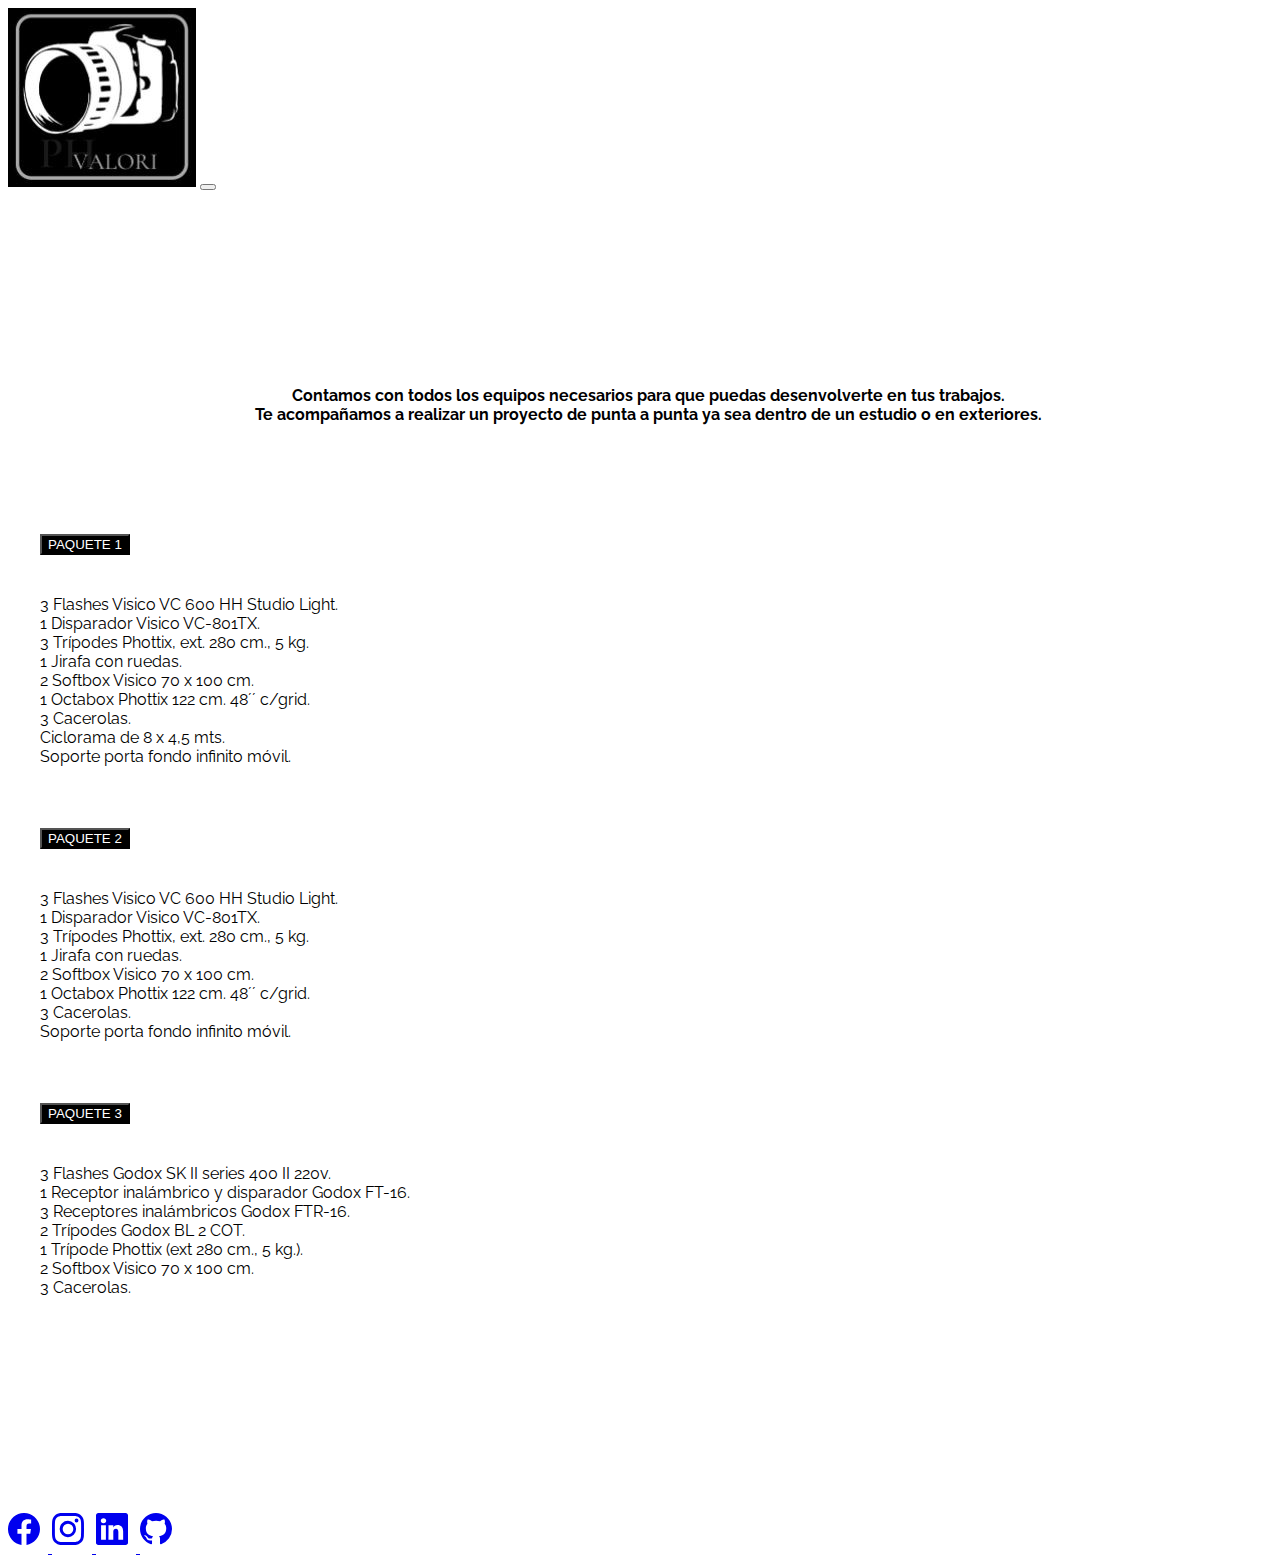
<file: paginas/servicios.html>
<!DOCTYPE html>
<html lang="es">

<head>
  <meta charset="UTF-8">
  <meta http-equiv="X-UA-Compatible" content="IE=edge">
  <meta name="viewport" content="width=device-width, initial-scale=1.0">
  <link rel="icon" type="image/x-icon" href="../imagenes/camara.png">
  <link rel="preconnect" href="https://fonts.googleapis.com">
  <link rel="preconnect" href="https://fonts.gstatic.com" crossorigin>
  <link href="https://fonts.googleapis.com/css2?family=Poppins:wght@200;500&family=Raleway:wght@200&display=swap" rel="stylesheet">
  <meta name="description" content="Ofrecemos los mejores y más completos equipos fotográficos para que realices todos tus trabajos.">
  <meta name="keywords" content="servicio de alquiler de cámaras, alquiler de camaras, alquiler de equipos de fotografía, camar, fotografía, equipos de fotografía, fotografo">

  <link href="https://cdn.jsdelivr.net/npm/bootstrap@5.1.3/dist/css/bootstrap.min.css" rel="stylesheet"
    integrity="sha384-1BmE4kWBq78iYhFldvKuhfTAU6auU8tT94WrHftjDbrCEXSU1oBoqyl2QvZ6jIW3" crossorigin="anonymous">
  <link rel="stylesheet" href="../scss/main.css">
  <!-- titulo -->
  <title>PH Valori | servicios de alquiler fotográfico</title>

</head>

<body>
  <header class="header__servicios">
    <nav class="navbar navbar-expand-lg navbar-nav navbar-dark bg-black">
      <div class="container-fluid">
        <img src="../imagenes/VALORI.JPG" alt="logo de la pagina">
        <button class="navbar-toggler" type="button" data-bs-toggle="collapse" data-bs-target="#navbarNav"
          aria-controls="navbarNav" aria-expanded="false" aria-label="Toggle navigation">
          <span class="navbar-toggler-icon"></span>
        </button>
        <div class="collapse navbar-collapse" id="navbarNav">
          <ul class="navbar-nav">
            <li class="nav-item">
              <a class="nav-link active" aria-current="page" href="../index.html">Home</a>
            </li>
            <li class="nav-item">
              <a class="nav-link" href="#">Servicios</a>
            </li>
            <li class="nav-item">
              <a class="nav-link" href="../paginas/contacto.html">Contacto</a>
            </li>
            <li class="nav-item">
              <a class="nav-link" href="../paginas/donde-estamos.html">Donde estamos</a>
            </li>
            <li class="nav-item">
              <a class="nav-link" href="../paginas/galería.html">Galería</a>
            </li>
          </ul>
        </div>
      </div>
    </nav>
  </header>

  <main class="main-center">
    <h4 class="texto-servicios">Contamos con todos los equipos necesarios para que puedas desenvolverte en tus trabajos.<br>
      Te acompañamos a realizar un proyecto de punta a punta ya sea dentro de un estudio o en exteriores. </h4>
    <div class="row container-fluid my-5 mx-5">
      <div class="accordion col-11" id="accordionExample">
        <div class="accordion-item">
          <h2 class="accordion-header" id="headingOne">
            <button class="accordion-button" type="button" data-bs-toggle="collapse" data-bs-target="#collapseOne"
              aria-expanded="true" aria-controls="collapseOne">
              PAQUETE 1
            </button>
          </h2>
          <div id="collapseOne" class="accordion-collapse collapse show" aria-labelledby="headingOne"
            data-bs-parent="#accordionExample">
            <div class="accordion-body">
              3 Flashes Visico VC 600 HH Studio Light.<br>
              1 Disparador Visico VC-801TX.<br>
              3 Trípodes Phottix, ext. 280 cm., 5 kg.<br>
              1 Jirafa con ruedas.<br>
              2 Softbox Visico 70 x 100 cm.<br>
              1 Octabox Phottix 122 cm. 48´´ c/grid.<br>
              3 Cacerolas.<br>
              Ciclorama de 8 x 4,5 mts.<br>
              Soporte porta fondo infinito móvil.<br>
            </div>
          </div>
        </div>
        <div class="accordion-item">
          <h2 class="accordion-header" id="headingTwo">
            <button class="accordion-button collapsed" type="button" data-bs-toggle="collapse"
              data-bs-target="#collapseTwo" aria-expanded="false" aria-controls="collapseTwo">
              PAQUETE 2
            </button>
          </h2>
          <div id="collapseTwo" class="accordion-collapse collapse" aria-labelledby="headingTwo"
            data-bs-parent="#accordionExample">
            <div class="accordion-body">
              3 Flashes Visico VC 600 HH Studio Light.<br>
              1 Disparador Visico VC-801TX.<br>
              3 Trípodes Phottix, ext. 280 cm., 5 kg.<br>
              1 Jirafa con ruedas.<br>
              2 Softbox Visico 70 x 100 cm.<br>
              1 Octabox Phottix 122 cm. 48´´ c/grid.<br>
              3 Cacerolas.<br>
              Soporte porta fondo infinito móvil.<br>
            </div>
          </div>
        </div>

        <div class="accordion-item">
          <h2 class="accordion-header" id="headingThree">
            <button class="accordion-button collapsed" type="button" data-bs-toggle="collapse"
              data-bs-target="#collapseThree" aria-expanded="false" aria-controls="collapseThree">
              PAQUETE 3
            </button>
          </h2>
          <div id="collapseThree" class="accordion-collapse collapse" aria-labelledby="headingThree"
            data-bs-parent="#accordionExample">
            <div class="accordion-body">
              3 Flashes Godox SK II series 400 II 220v.<br>
              1 Receptor inalámbrico y disparador Godox FT-16.<br>
              3 Receptores inalámbricos Godox FTR-16.<br>
              2 Trípodes Godox BL 2 COT.<br>
              1 Trípode Phottix (ext 280 cm., 5 kg.).<br>
              2 Softbox Visico 70 x 100 cm.<br>
              3 Cacerolas.<br></div>
          </div>
        </div>
      </div>
    </div>
    </div>
  </main>
  <footer class="text-center text-lg-start bg-black text-muted">

    <section class="d-flex justify-content-center justify-content-lg-between p-4 border-bottom">

      <div class="me-5 d-none d-lg-block">
        <p class="footer_texto">Descubrí más de nosotros:</p>
      </div>

      <div class="footer_logos">
        <a href="https://m.facebook.com/DiieeGo12" class="me-4 text-reset" target="_blank">
          <svg xmlns="http://www.w3.org/2000/svg" width="40" height="40" fill="currentColor" class="bi bi-facebook"
            viewBox="0 0 20 20">
            <path
              d="M16 8.049c0-4.446-3.582-8.05-8-8.05C3.58 0-.002 3.603-.002 8.05c0 4.017 2.926 7.347 6.75 7.951v-5.625h-2.03V8.05H6.75V6.275c0-2.017 1.195-3.131 3.022-3.131.876 0 1.791.157 1.791.157v1.98h-1.009c-.993 0-1.303.621-1.303 1.258v1.51h2.218l-.354 2.326H9.25V16c3.824-.604 6.75-3.934 6.75-7.951z" />
          </svg>
        </a>
        <a href="https://www.instagram.com/diegogvalori/" class="me-4 text-reset" target="_blank">
          <svg xmlns="http://www.w3.org/2000/svg" width="40" height="40" fill="currentColor" class="bi bi-instagram"
            viewBox="0 0 20 20">
            <path
              d="M8 0C5.829 0 5.556.01 4.703.048 3.85.088 3.269.222 2.76.42a3.917 3.917 0 0 0-1.417.923A3.927 3.927 0 0 0 .42 2.76C.222 3.268.087 3.85.048 4.7.01 5.555 0 5.827 0 8.001c0 2.172.01 2.444.048 3.297.04.852.174 1.433.372 1.942.205.526.478.972.923 1.417.444.445.89.719 1.416.923.51.198 1.09.333 1.942.372C5.555 15.99 5.827 16 8 16s2.444-.01 3.298-.048c.851-.04 1.434-.174 1.943-.372a3.916 3.916 0 0 0 1.416-.923c.445-.445.718-.891.923-1.417.197-.509.332-1.09.372-1.942C15.99 10.445 16 10.173 16 8s-.01-2.445-.048-3.299c-.04-.851-.175-1.433-.372-1.941a3.926 3.926 0 0 0-.923-1.417A3.911 3.911 0 0 0 13.24.42c-.51-.198-1.092-.333-1.943-.372C10.443.01 10.172 0 7.998 0h.003zm-.717 1.442h.718c2.136 0 2.389.007 3.232.046.78.035 1.204.166 1.486.275.373.145.64.319.92.599.28.28.453.546.598.92.11.281.24.705.275 1.485.039.843.047 1.096.047 3.231s-.008 2.389-.047 3.232c-.035.78-.166 1.203-.275 1.485a2.47 2.47 0 0 1-.599.919c-.28.28-.546.453-.92.598-.28.11-.704.24-1.485.276-.843.038-1.096.047-3.232.047s-2.39-.009-3.233-.047c-.78-.036-1.203-.166-1.485-.276a2.478 2.478 0 0 1-.92-.598 2.48 2.48 0 0 1-.6-.92c-.109-.281-.24-.705-.275-1.485-.038-.843-.046-1.096-.046-3.233 0-2.136.008-2.388.046-3.231.036-.78.166-1.204.276-1.486.145-.373.319-.64.599-.92.28-.28.546-.453.92-.598.282-.11.705-.24 1.485-.276.738-.034 1.024-.044 2.515-.045v.002zm4.988 1.328a.96.96 0 1 0 0 1.92.96.96 0 0 0 0-1.92zm-4.27 1.122a4.109 4.109 0 1 0 0 8.217 4.109 4.109 0 0 0 0-8.217zm0 1.441a2.667 2.667 0 1 1 0 5.334 2.667 2.667 0 0 1 0-5.334z" />
          </svg>
        </a>
        <a href="https://www.linkedin.com/mwlite/in/diego-valori-252784108" class="me-4 text-reset" target="_blank">
          <svg xmlns="http://www.w3.org/2000/svg" width="40" height="40" fill="currentColor" class="bi bi-linkedin"
            viewBox="0 0 20 20">
            <path
              d="M0 1.146C0 .513.526 0 1.175 0h13.65C15.474 0 16 .513 16 1.146v13.708c0 .633-.526 1.146-1.175 1.146H1.175C.526 16 0 15.487 0 14.854V1.146zm4.943 12.248V6.169H2.542v7.225h2.401zm-1.2-8.212c.837 0 1.358-.554 1.358-1.248-.015-.709-.52-1.248-1.342-1.248-.822 0-1.359.54-1.359 1.248 0 .694.521 1.248 1.327 1.248h.016zm4.908 8.212V9.359c0-.216.016-.432.08-.586.173-.431.568-.878 1.232-.878.869 0 1.216.662 1.216 1.634v3.865h2.401V9.25c0-2.22-1.184-3.252-2.764-3.252-1.274 0-1.845.7-2.165 1.193v.025h-.016a5.54 5.54 0 0 1 .016-.025V6.169h-2.4c.03.678 0 7.225 0 7.225h2.4z" />
          </svg>
        </a>
        <a href="https://github.com/diegovalori/proyecto-ph.valori/" class="me-4 text-reset" target="_blank">
          <svg xmlns="http://www.w3.org/2000/svg" width="40" height="40" fill="currentColor" class="bi bi-github"
            viewBox="0 0 20 20">
            <path
              d="M8 0C3.58 0 0 3.58 0 8c0 3.54 2.29 6.53 5.47 7.59.4.07.55-.17.55-.38 0-.19-.01-.82-.01-1.49-2.01.37-2.53-.49-2.69-.94-.09-.23-.48-.94-.82-1.13-.28-.15-.68-.52-.01-.53.63-.01 1.08.58 1.23.82.72 1.21 1.87.87 2.33.66.07-.52.28-.87.51-1.07-1.78-.2-3.64-.89-3.64-3.95 0-.87.31-1.59.82-2.15-.08-.2-.36-1.02.08-2.12 0 0 .67-.21 2.2.82.64-.18 1.32-.27 2-.27.68 0 1.36.09 2 .27 1.53-1.04 2.2-.82 2.2-.82.44 1.1.16 1.92.08 2.12.51.56.82 1.27.82 2.15 0 3.07-1.87 3.75-3.65 3.95.29.25.54.73.54 1.48 0 1.07-.01 1.93-.01 2.2 0 .21.15.46.55.38A8.012 8.012 0 0 0 16 8c0-4.42-3.58-8-8-8z" />
          </svg>
        </a>
      </div>
      </div>

    </section>

  </footer>
</body>

<script src="https://cdn.jsdelivr.net/npm/bootstrap@5.1.3/dist/js/bootstrap.bundle.min.js"
  integrity="sha384-ka7Sk0Gln4gmtz2MlQnikT1wXgYsOg+OMhuP+IlRH9sENBO0LRn5q+8nbTov4+1p" crossorigin="anonymous"></script>

</html>
</file>
<file: scss/main.css>
* {
  -webkit-box-sizing: border-box;
          box-sizing: border-box;
}

form {
  width: 18.75rem;
  padding: 1rem;
  border-radius: 0.62rem;
  margin: auto;
  background-color: black;
  color: white;
  font-family: "Raleway", "Poppins", sans-serif;
  margin-top: 3rem;
}

form label {
  width: 4.5rem;
  font-weight: bold;
  display: inline-block;
}

form input[type="text"],
form input[type="email"] {
  width: 11, 25rem;
  padding: 0.18rem 0.62rem;
  border: 0.06rem solid white;
  border-radius: 3px;
  background-color: white;
  margin: 8px 0;
  display: inline-block;
}

form input[type="submit"] {
  width: 100%;
  padding: 0.5rem 1rem;
  margin-top: 2rem;
  border: 0.06rem solid #ffe23b;
  border-radius: 5px;
  display: block;
  color: black;
  background-color: #ffe23b;
}

form input[type="submit"]:hover {
  cursor: pointer;
}

textarea {
  width: 100%;
  height: 6.25rem;
  border: 0.06rem solid white;
  border-radius: 0, 18rem;
  background-color: white;
  margin: 0.5rem 0;
  resize: none;
  display: block;
}

.ubicacion {
  display: -webkit-box;
  display: -ms-flexbox;
  display: flex;
  -webkit-box-orient: vertical;
  -webkit-box-direction: normal;
      -ms-flex-direction: column;
          flex-direction: column;
  -ms-flex-line-pack: center;
      align-content: center;
  margin: auto;
}

.main_donde-estamos {
  display: -webkit-box;
  display: -ms-flexbox;
  display: flex;
  padding: 2rem;
}

.video {
  margin-top: 5%;
  display: block;
  margin-left: auto;
  margin-right: auto;
}

.row {
  margin-top: 50%;
  margin-bottom: 6rem;
}

.contexto {
  margin-top: 25%;
  margin-bottom: 1rem;
}

.img-thumbnail {
  margin-top: 10%;
  margin-bottom: 0.2rem;
}

@media (max-width: 768px) {
  .video {
    width: 100%;
    height: 100%;
  }
}

.accordion-button {
  color: white;
  background-color: black;
}

.accordion-button:focus {
  color: #ffe23b;
  background-color: black;
}

.accordion-container {
  -webkit-box-pack: center;
      -ms-flex-pack: center;
          justify-content: center;
  -ms-flex-line-pack: center;
      align-content: center;
}

.texto-servicios {
  text-align: center;
  -webkit-box-pack: center;
      -ms-flex-pack: center;
          justify-content: center;
  -ms-flex-line-pack: center;
      align-content: center;
  margin-top: 3%;
  margin-bottom: 3rem;
}

* {
  -webkit-box-sizing: border-box;
          box-sizing: border-box;
}

html {
  scroll-behavior: smooth;
  margin: 0;
}

body {
  font-family: "Raleway", "Poppins", sans-serif;
  display: -webkit-box;
  display: -ms-flexbox;
  display: flex;
  -webkit-box-orient: vertical;
  -webkit-box-direction: normal;
      -ms-flex-direction: column;
          flex-direction: column;
  min-height: 100vh;
  width: 100%;
}

body .row {
  margin: 0 !important;
}

main {
  display: -webkit-box;
  display: -ms-flexbox;
  display: flex;
  -webkit-box-orient: vertical;
  -webkit-box-direction: normal;
      -ms-flex-direction: column;
          flex-direction: column;
  padding: 2rem;
  -ms-flex-line-pack: center;
      align-content: center;
  -webkit-box-pack: center;
      -ms-flex-pack: center;
          justify-content: center;
}

.logo {
  width: 8rem;
}

h1 {
  font-size: 3.5em;
  font-family: "Raleway", "Poppins", sans-serif;
  text-align: center;
  padding: 20px 0;
  font-size: 40px;
}

h2 {
  font-size: 2.7em;
  font-family: "Raleway", "Poppins", sans-serif;
}

h3 {
  font-size: 2em;
  font-family: "Raleway", "Poppins", sans-serif;
}

p {
  font-size: 1.25em;
  font-family: "Raleway", "Poppins", sans-serif;
  margin: 5rem;
}

ul {
  list-style: none;
  float: right;
  color: white;
}

footer {
  margin-top: auto;
  width: 100%;
}

.footer_texto, .footer_logos, .nav-link {
  color: white;
}

.navbar .navbar-nav .nav-link {
  padding: 0.31rem 0.75rem;
  text-decoration: none;
  color: white;
  text-align: right;
}

.navbar-nav .nav-link:hover {
  color: #ffe23b;
  border-bottom: 1.5px solid #ffe23b;
  -webkit-transition: border-bottom .15s;
  transition: border-bottom .15s;
  padding-bottom: 4px;
}

header {
  width: 100%;
  position: -webkit-sticky;
  position: sticky;
  top: 0;
  z-index: 2;
  margin: 0;
}

header nav .navbar {
  width: 100%;
}

header nav .navbar .navbar-expand-lg.navbar-nav.bg-black {
  margin: 0;
}

.navbar-collapse {
  -webkit-box-pack: end;
      -ms-flex-pack: end;
          justify-content: end;
}

@media (max-width: 768px) {
  .foto {
    width: 35rem;
    height: 35rem;
  }
}

.main_galeria {
  -webkit-box-sizing: border-box;
          box-sizing: border-box;
  margin: 0;
  padding: 0;
}

.linea {
  background: #ffe23b;
  height: 5px;
  width: 100%;
  display: block;
}

.galeria {
  display: -ms-grid;
  display: grid;
  -ms-grid-columns: (minmax 350px, 1fr)[auto-fit];
      grid-template-columns: repeat(auto-fit, minmax 350px, 1fr);
  width: 95%;
  margin: auto;
  grid-gap: 10px;
  padding: 40px 0;
  overflow: hidden;
}

.galeria > a {
  display: block;
  position: relative;
  overflow: hidden;
  -webkit-box-shadow: 0 0 6px rgba(0, 0, 0, 0.5);
          box-shadow: 0 0 6px rgba(0, 0, 0, 0.5);
}

.galeria img {
  width: 100%;
  vertical-align: top;
  height: 300px;
  -o-object-fit: cover;
     object-fit: cover;
  -webkit-transition: -webkit-transform 0.2s;
  transition: -webkit-transform 0.2s;
  transition: transform 0.2s;
  transition: transform 0.2s, -webkit-transform 0.2s;
}

.galeria a:hover img {
  -webkit-filter: blur(2px);
          filter: blur(2px);
  -webkit-transform: rotate(10deg) scale(1.3);
          transform: rotate(10deg) scale(1.3);
}

.galeria {
  display: -ms-grid;
  display: grid;
  -ms-grid-columns: (1fr)[3];
      grid-template-columns: repeat(3, 1fr);
  -ms-grid-rows: (1fr)[2];
      grid-template-rows: repeat(2, 1fr);
  grid-column-gap: 10px;
  grid-row-gap: 10px;
}

.image1 {
  -ms-grid-row: 1;
  -ms-grid-row-span: 1;
  -ms-grid-column: 1;
  -ms-grid-column-span: 1;
  grid-area: 1 / 1 / 2 / 2;
}

.image2 {
  -ms-grid-row: 1;
  -ms-grid-row-span: 1;
  -ms-grid-column: 2;
  -ms-grid-column-span: 1;
  grid-area: 1 / 2 / 2 / 3;
}

.image3 {
  -ms-grid-row: 1;
  -ms-grid-row-span: 1;
  -ms-grid-column: 3;
  -ms-grid-column-span: 1;
  grid-area: 1 / 3 / 2 / 4;
}

.image4 {
  -ms-grid-row: 2;
  -ms-grid-row-span: 1;
  -ms-grid-column: 1;
  -ms-grid-column-span: 1;
  grid-area: 2 / 1 / 3 / 2;
}

.image5 {
  -ms-grid-row: 2;
  -ms-grid-row-span: 1;
  -ms-grid-column: 2;
  -ms-grid-column-span: 1;
  grid-area: 2 / 2 / 3 / 3;
}

.image6 {
  -ms-grid-row: 2;
  -ms-grid-row-span: 1;
  -ms-grid-column: 3;
  -ms-grid-column-span: 1;
  grid-area: 2 / 3 / 3 / 4;
}

@media (max-width: 768px) {
  .galeria {
    display: block;
  }
}
/*# sourceMappingURL=main.css.map */
</file>
